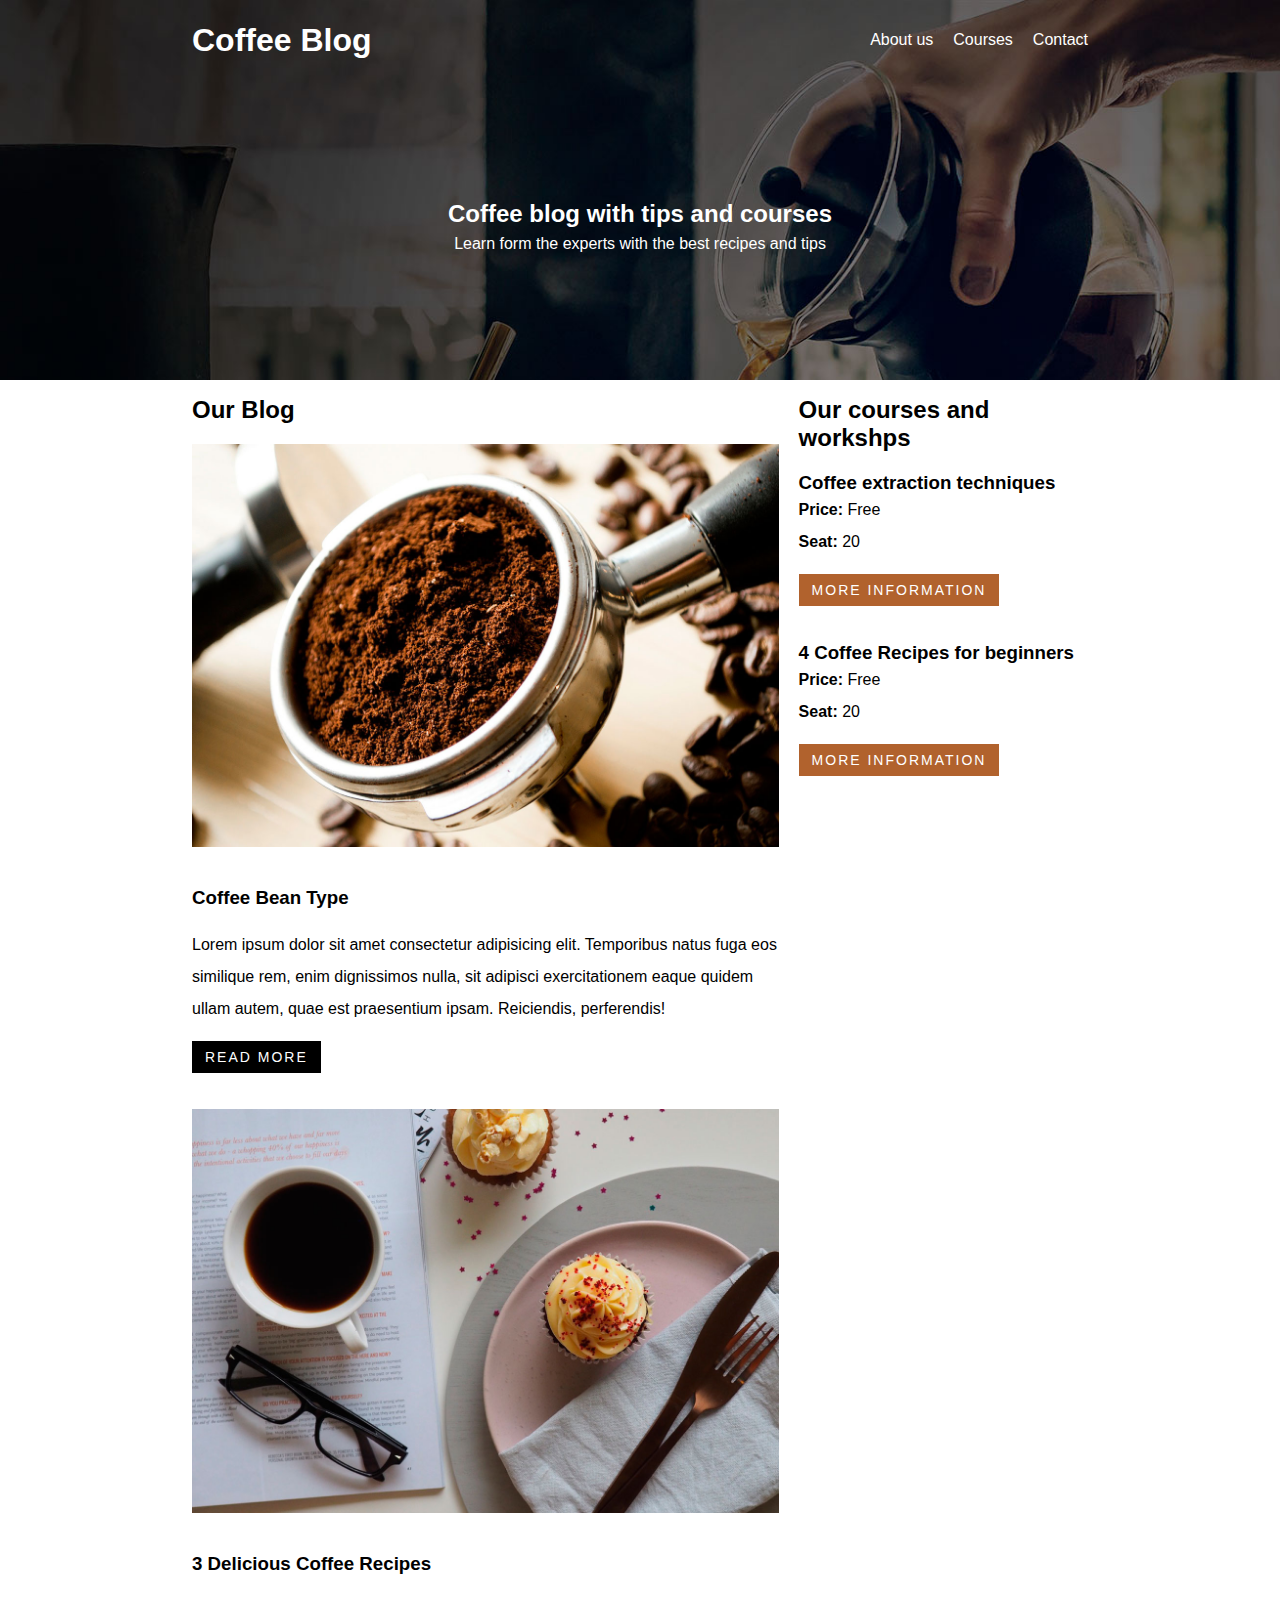
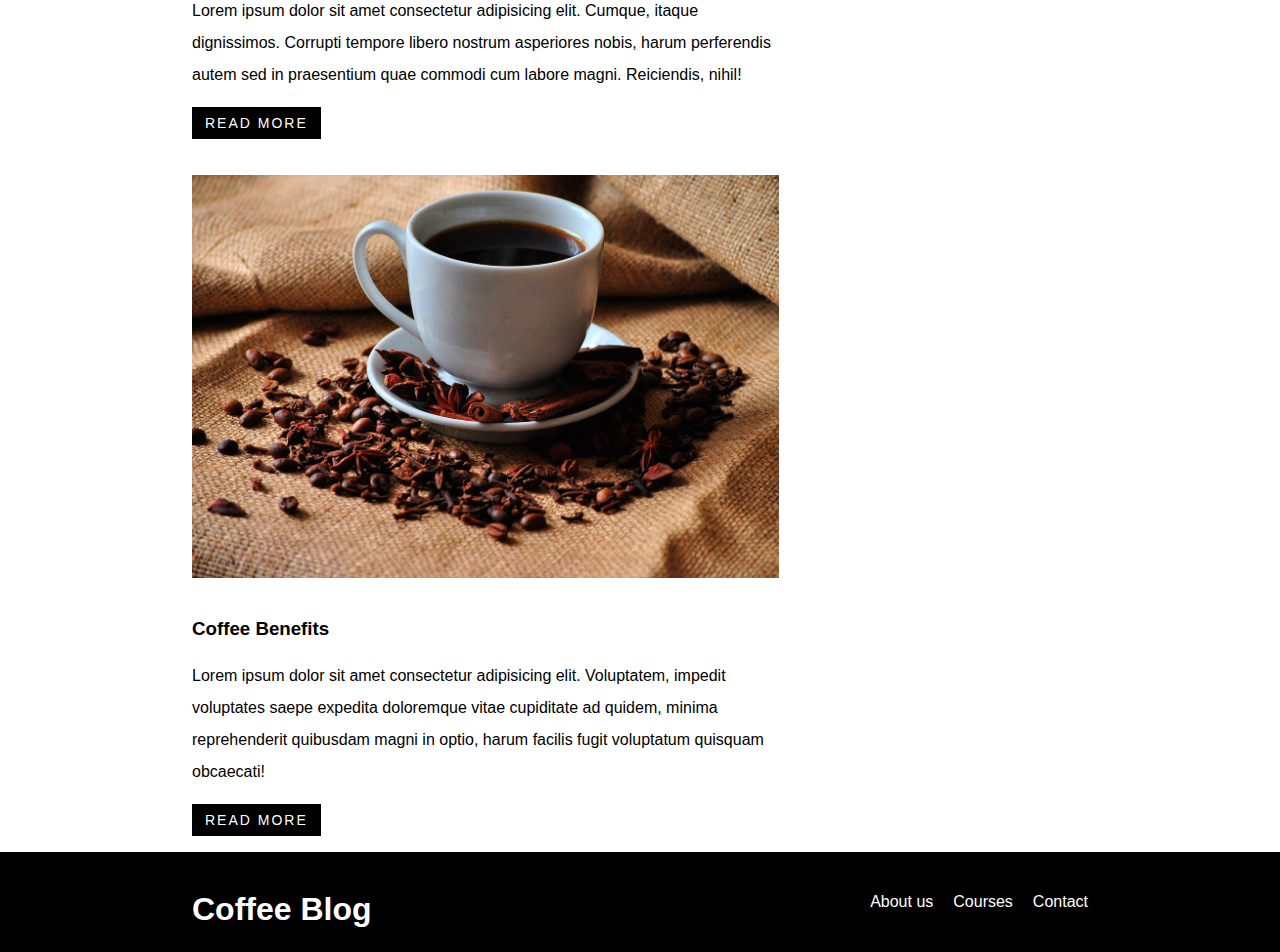
<file: coffeeBlog/index.html>
<!DOCTYPE html>
<html lang="en">
<head>
    <meta charset="UTF-8">
    <meta name="viewport" content="width=device-width, initial-scale=1.0">
    <link rel="stylesheet" href="./mystyle.css">
    <title>Coffee Blog</title>
</head>
<body>
    <nav>
        <div class="nav-heigth">
            <div>
                <h1>Coffee Blog</h1>
            </div>
            
            <div class="more-sections">
                <p>About us</p>
                <p>Courses</p>
                <p>Contact</p>
            </div>
        </div>
    </nav>
    <header class="site-init">
        <div class="header-content">
            <h2>Coffee blog with tips and courses</h2>
            <p>Learn form the experts with the best recipes and tips</p>
        </div>        
    </header>
    <div class="main-flex container">
        <main>
            <h2>Our Blog</h2>
    
            <div class="blog-container">
                <img src="./img/blog1.jpg" alt="coffee">
                <h3>Coffee Bean Type</h3>
                <p>Lorem ipsum dolor sit amet consectetur adipisicing elit. Temporibus natus fuga eos similique rem, enim dignissimos nulla, sit adipisci exercitationem eaque quidem ullam autem, quae est praesentium ipsam. Reiciendis, perferendis!</p>
                <a class="btn" href="">Read more</a>
            </div>
            <div class="blog-container">
                <img src="./img/blog2.jpg" alt="coffee">
                <h3>3 Delicious Coffee Recipes</h3>
                <p>Lorem ipsum dolor sit amet consectetur adipisicing elit. Cumque, itaque dignissimos. Corrupti tempore libero nostrum asperiores nobis, harum perferendis autem sed in praesentium quae commodi cum labore magni. Reiciendis, nihil!</p>
                <a class="btn" href="">Read more</a>
            </div>
            <div class="blog-container">
                <img src="./img/blog3.jpg" alt="coffee">
                <h3>Coffee Benefits</h3>
                <p>Lorem ipsum dolor sit amet consectetur adipisicing elit. Voluptatem, impedit voluptates saepe expedita doloremque vitae cupiditate ad quidem, minima reprehenderit quibusdam magni in optio, harum facilis fugit voluptatum quisquam obcaecati!</p>
                <a class="btn" href="">Read more</a>
            </div>
    
        </main>
        
        <div>
            <h2>Our courses and workshps</h2>
            <div>
                <h3>Coffee extraction techniques</h3>
                <p><span>Price:</span> Free</p>
                <p><span>Seat:</span> 20</p>
                <a class="btn" href="https://www.google.com">More information</a>
            </div>
            <div>
                <h3>4 Coffee Recipes for beginners</h3>
                <p><span>Price:</span> Free</p>
                <p><span>Seat:</span> 20</p>
                <a class="btn" href="https://www.google.com">More information</a>
            </div>
        </div>
    </div>

    <footer>
        <div class="site-end">
            <div class="title-end">
                <h1>Coffee Blog</h1>
            </div>
            
            <div class="more-sections">
                <p>About us</p>
                <p>Courses</p>
                <p>Contact</p>
            </div>
        </div>
    </footer>
</body>
</html>
</file>
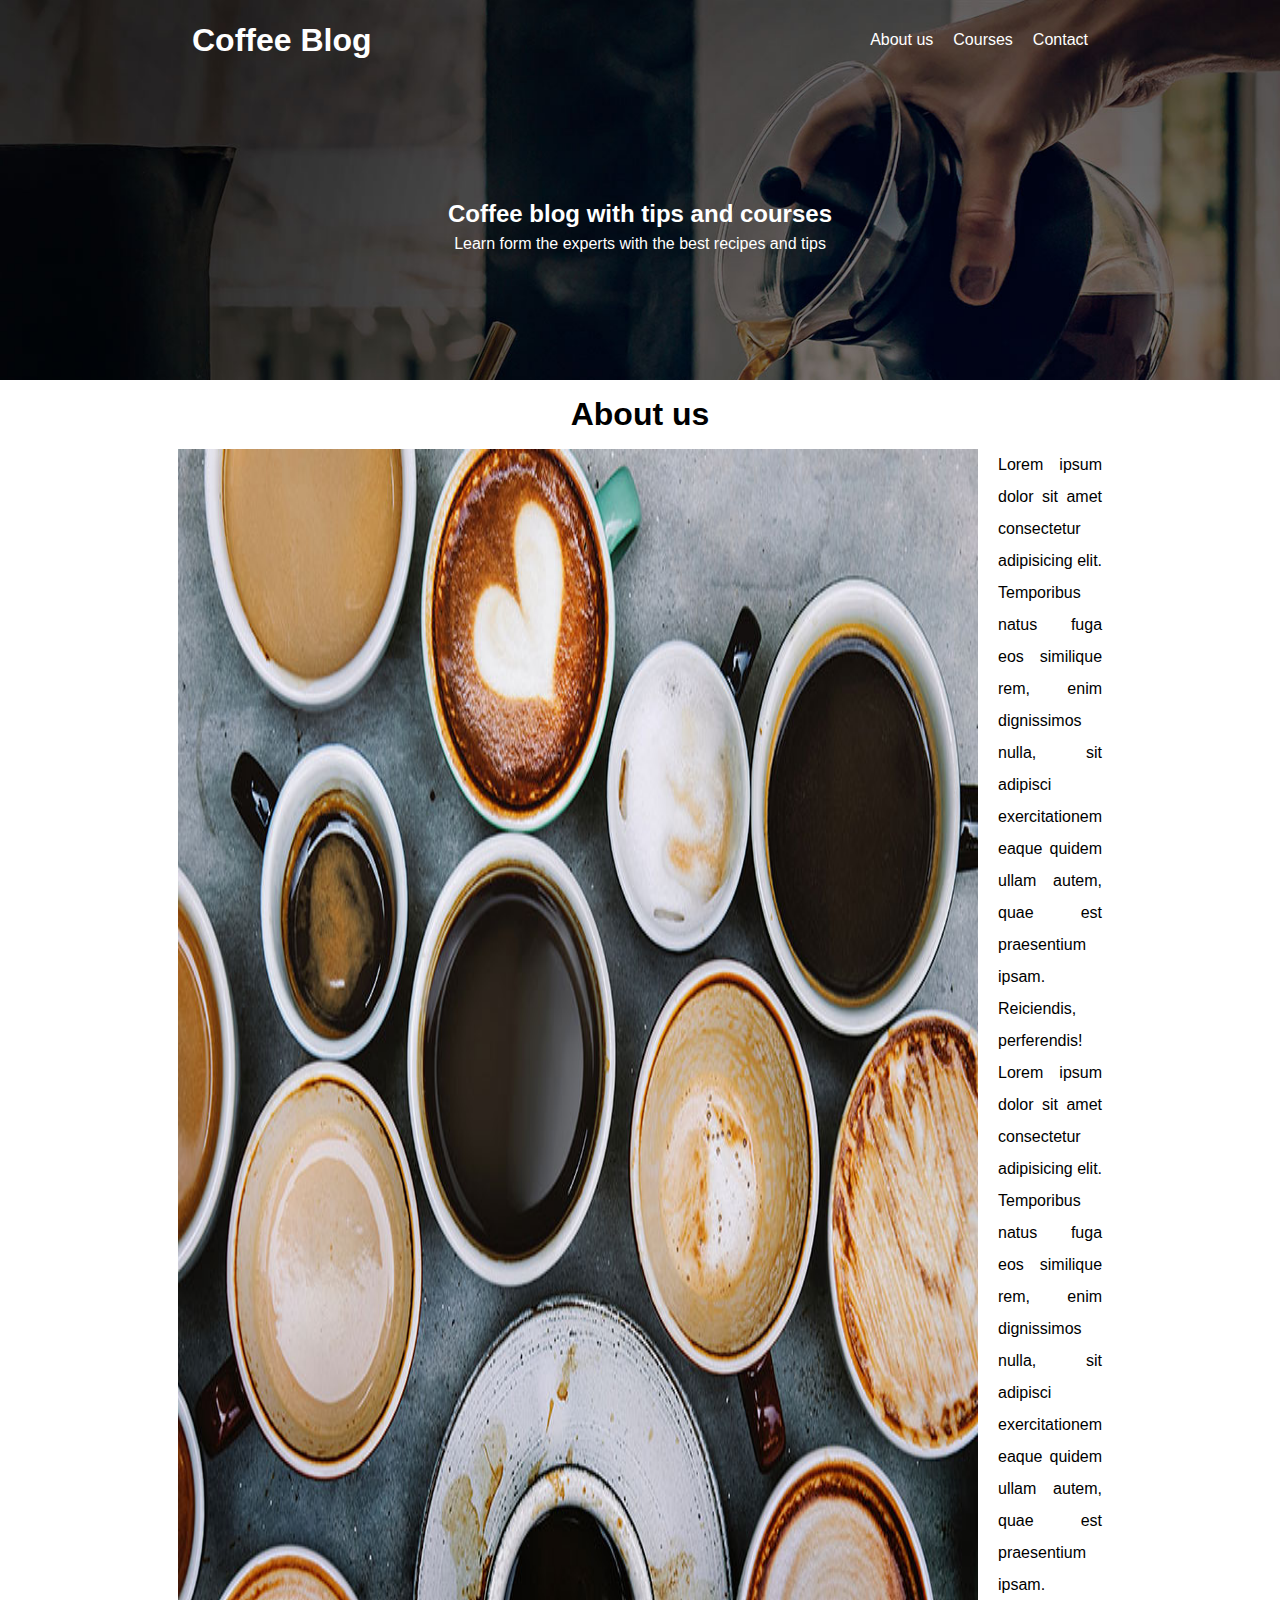
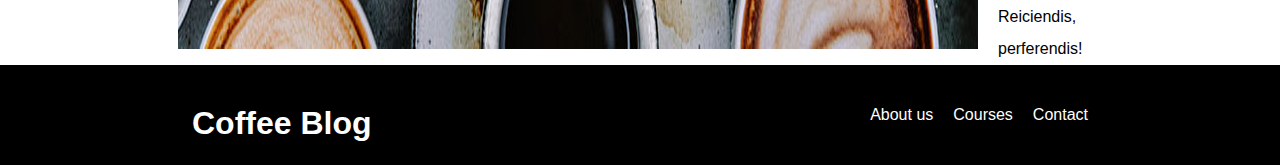
<file: coffeeBlog/about.html>
<!DOCTYPE html>
<html lang="en">
<head>
    <meta charset="UTF-8">
    <meta name="viewport" content="width=device-width, initial-scale=1.0">
    <link rel="stylesheet" href="./mystyle.css">
    <title>Coffee Blog-About us</title>
</head>
<body>
    <nav>
        <div class="nav-heigth">
            <div>
                <h1>Coffee Blog</h1>
            </div>
            
            <div class="more-sections">
                <p>About us</p>
                <p>Courses</p>
                <p>Contact</p>
            </div>
        </div>
    </nav>
    <header class="site-init">
        <div class="header-content">
            <h2>Coffee blog with tips and courses</h2>
            <p>Learn form the experts with the best recipes and tips</p>
        </div>        
    </header>

    <main class="about-container">
        <h1>About us</h1>
        <div class="about-content">
            <img src="./img/us.jpg" alt="coffee">
            <div>
                <p>Lorem ipsum dolor sit amet consectetur adipisicing elit. Temporibus natus fuga eos similique rem, enim dignissimos nulla, sit adipisci exercitationem eaque quidem ullam autem, quae est praesentium ipsam. Reiciendis, perferendis!</p>
                <p>Lorem ipsum dolor sit amet consectetur adipisicing elit. Temporibus natus fuga eos similique rem, enim dignissimos nulla, sit adipisci exercitationem eaque quidem ullam autem, quae est praesentium ipsam. Reiciendis, perferendis!</p>
            </div>
        </div>
    </main>

    <footer>
        <div class="site-end">
            <div class="title-end">
                <h1>Coffee Blog</h1>
            </div>
            
            <div class="more-sections">
                <p>About us</p>
                <p>Courses</p>
                <p>Contact</p>
            </div>
        </div>
    </footer>
</body>
</html>
</file>
<file: coffeeBlog/mystyle.css>
/*global*/
*{
    margin: 0;
    padding: 0;
}
body{
    font-family: arial;
}
p{
    line-height: 2;
}
img{
    max-width: 100%;
}
a{
    text-decoration: none;
}

/*utilities*/
.btn{
    display: inline-block;
    color: white;
    background-color: rgb(177, 98, 45);
    text-transform: uppercase;
    padding: 8px 13px;
    letter-spacing: 2px;
    font-size: 14px;
    margin: 1rem 0;
}
.container{
    width: 70%;
    margin-left: auto;
    margin-right: auto;
}
.container h3{
    margin-top: 20px;
}
.main-flex{
    display: flex;
    flex-direction: row;
    justify-content: center;
    gap: 20px;
    margin-top: 1rem;
}

/*header*/
.site-init, nav{
    background: url(./img/banner.jpg) no-repeat center center fixed;
    background-size: cover;
    text-align: center;
    color: white;
}
.site-init{
    height: 300px;
}
nav{
    height: 80px;
}
.header-content{
    display: flex;
    flex-direction: column;
    justify-content: center;
    align-items: center;
    height: 100%;
}
/*nav*/
.nav-heigth{
    width: 70%;
    display: flex;
    flex-direction: row;
    justify-content: space-between;
    align-items: center;
    margin-left: auto;
    margin-right: auto;
    height: 100%;
}

/*main*/
main{
    width: 70%;
}
main img{
    margin-bottom: 1rem;
}
span{
    font-weight: bold;
}

/*blog*/
.blog-container{
    margin-top: 20px;
}
.blog-container p{
    margin-top: 20px;
}
.blog-container .btn{
    background-color: black;
}

/*about us*/
.about-container{
    display: flex;
    flex-direction: column;
    width: 70%;
    margin-left: auto;
    margin-right: auto;
    align-items: center;
    margin-top: 1rem;
}
.about-content{
    display: flex;
    justify-content: center;
    gap: 20px;
    margin-top: 1rem;
    text-align: justify;
}

/*footer*/
footer{
    display: flex;
    background-color: black;
    height: 100px;
    color: white;
    align-items: center;
}
.site-end{
    display: flex;
    flex-direction: row;
    margin-left: auto;
    margin-right: auto;
    width: 70%;    
    align-items: center;
    justify-content: space-between;
    padding: 0 5rem;
}
.title-end{
    margin-top: 1rem;
}
.more-sections{
    display: flex;
    justify-content: space-between;
    align-items: center;
    gap: 20px;
}
</file>
